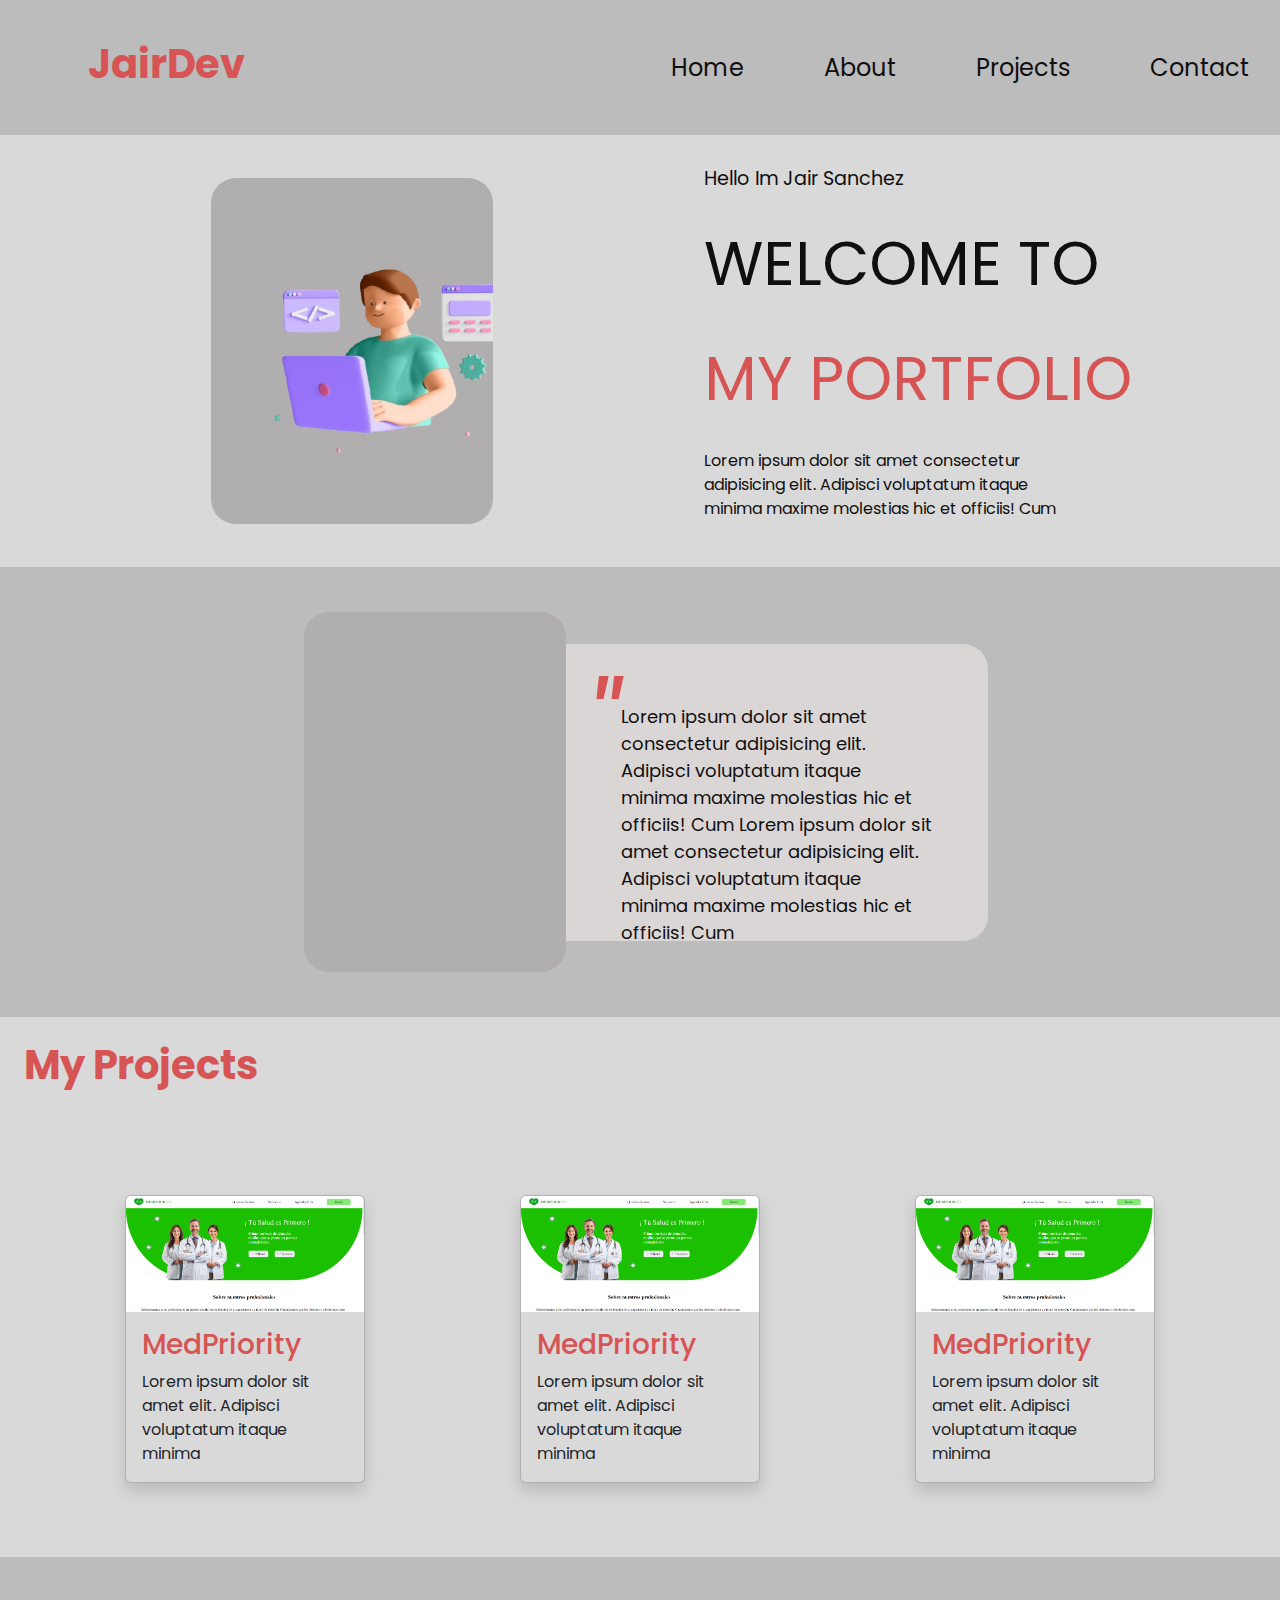
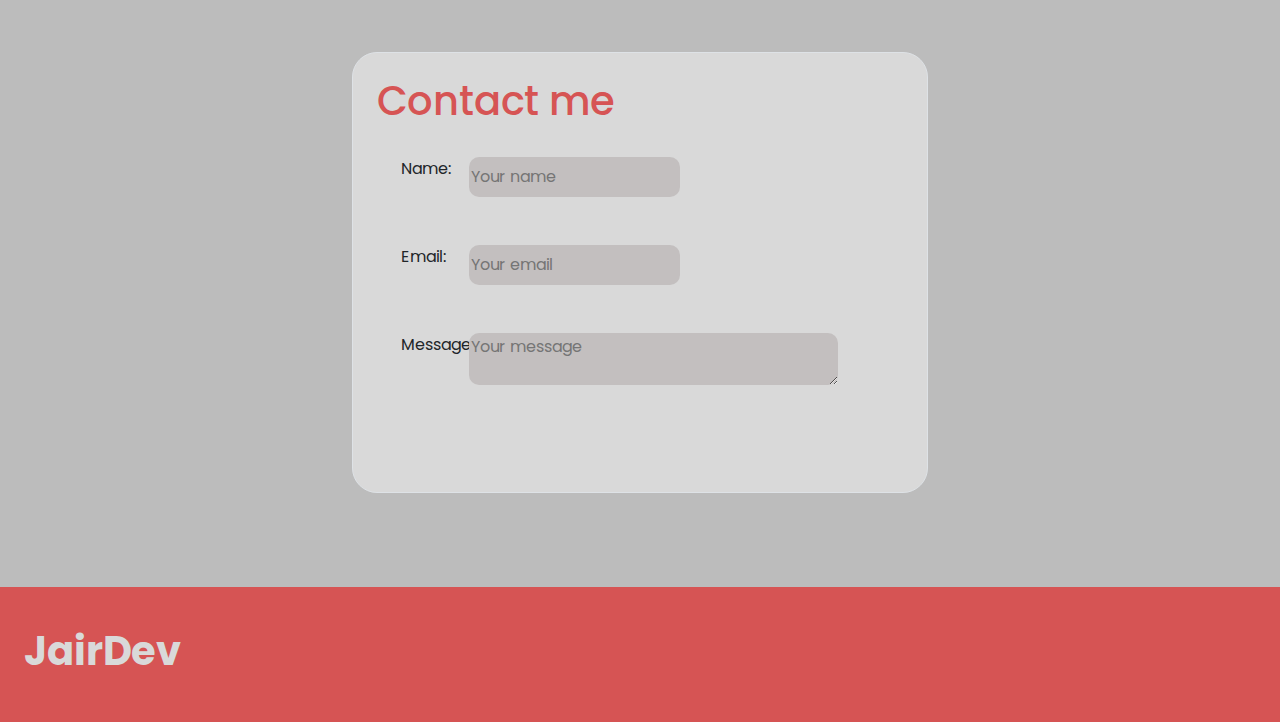
<file: ejercicio_1/index.html>
<!DOCTYPE html>
<html lang="en">
<head>
    <meta charset="UTF-8">
    <meta name="viewport" content="width=device-width, initial-scale=1.0">
    <title>Ejercicio 1</title>
    <link href="https://cdn.jsdelivr.net/npm/bootstrap@5.3.3/dist/css/bootstrap.min.css" rel="stylesheet" integrity="sha384-QWTKZyjpPEjISv5WaRU9OFeRpok6YctnYmDr5pNlyT2bRjXh0JMhjY6hW+ALEwIH" crossorigin="anonymous">
    <script src="https://cdn.jsdelivr.net/npm/bootstrap@5.3.3/dist/js/bootstrap.bundle.min.js" integrity="sha384-YvpcrYf0tY3lHB60NNkmXc5s9fDVZLESaAA55NDzOxhy9GkcIdslK1eN7N6jIeHz" crossorigin="anonymous"></script>
    <link rel="stylesheet" href="./style.css">
</head>
<body>
    <!-- header -->
    <div class="navig-bar d-flex justify-content-between">
        <div class="logo d-flex align-items-center">
            <h1 class="title ps-4">JairDev</h1>
        </div>
        <div class="list d-flex align-items-center justify-content-center">
            <ul class="nav d-flex justify-content-center gap-5">
                <li class="nav-item">
                    <a class="nav-link" href="#">Home</a>
                </li>
                <li class="nav-item">
                    <a class="nav-link" href="#">About</a>
                </li>
                <li class="nav-item">
                    <a class="nav-link" href="#">Projects</a>
                </li>
                <li class="nav-item">
                    <a class="nav-link" href="#">Contact</a>
                </li>
            </ul>
        </div> 
    </div>
    <!-- seccion heroe -->
    <div class="hero d-flex">
        <div class="img-hero d-flex justify-content-center align-items-center">
            <div class="img d-flex"></div>
        </div>
        <div class="descrip-cont d-flex gap-2">
            <div class="text1"><p>Hello Im Jair Sanchez</p></div>
            <div class="text2"><p>WELCOME TO</p></div>
            <div class="text3"><p>MY PORTFOLIO</p></div>
            <div class="text4"><p>Lorem ipsum dolor sit amet consectetur adipisicing elit. Adipisci voluptatum itaque minima maxime molestias hic et officiis! Cum</p></div>
        </div>
    </div>
    <!-- acerca de mi -->
    <div class="about d-flex justify-content-center align-items-center">
        <div class="about-cont d-flex align-items-center ps-5">
            <div class="about-img">
                <!-- imagen -->
            </div>
            <div class="about-text-cont">
                <div class="quotes">
                    <p>"</p>
                </div>
                <div class="about-text">
                    <p>Lorem ipsum dolor sit amet consectetur adipisicing elit. Adipisci voluptatum itaque minima maxime molestias hic et officiis! Cum Lorem ipsum dolor sit amet consectetur adipisicing elit. Adipisci voluptatum itaque minima maxime molestias hic et officiis! Cum</p>
                </div>
            </div>
        </div>
    </div>
    <!-- proyectos -->
    <div class="projects d-flex flex-column">
        <div class="d-flex p-4">
            <h1 class="proj-title">My Projects</h1>
        </div>
        <div class="proj-card-cont d-flex align-items-center justify-content-around p-5">
            <div class="card shadow" style="width: 15rem; height: 18rem;">
                <div class="card-img-top"></div>
                <div class="card-body">
                  <h3 class="card-title">MedPriority</h3>
                  <p class="card-text">Lorem ipsum dolor sit amet  elit. Adipisci voluptatum itaque minima</p>
                </div>
            </div>
            <div class="card shadow" style="width: 15rem; height: 18rem;">
                <div class="card-img-top"></div>
                <div class="card-body">
                  <h3 class="card-title">MedPriority</h3>
                  <p class="card-text">Lorem ipsum dolor sit amet  elit. Adipisci voluptatum itaque minima</p>
                </div>
            </div>
            <div class="card shadow" style="width: 15rem; height: 18rem;">
                <div class="card-img-top"></div>
                <div class="card-body">
                  <h3 class="card-title">MedPriority</h3>
                  <p class="card-text">Lorem ipsum dolor sit amet  elit. Adipisci voluptatum itaque minima</p>
                </div>
            </div>
        </div>
    </div>
    <!-- contacto -->
    <div class="contact d-flex justify-content-center align-items-center">
        <div class="contact-cont border">
            <div class="contact-title p-4">
                <h1>Contact me</h1>
            </div>
            <div class="contact-name d-flex ps-5 pb-5">
                <p>Name:</p>
                <input type="text" placeholder="Your name">
            </div>
            <div class="contact-email d-flex ps-5 pb-5">
                <p>Email:</p>
                <input type="text" placeholder="Your email">
            </div>
            <div class="contact-message d-flex ps-5 pb-5">
                <p>Message:</p>
                <textarea placeholder="Your message"></textarea>
            </div>
        </div>
    </div>
    <!-- footer -->
    <div class="footer d-flex align-items-center p-4">
        <h1>JairDev</h1>
    </div>
</body>
</html>
</file>
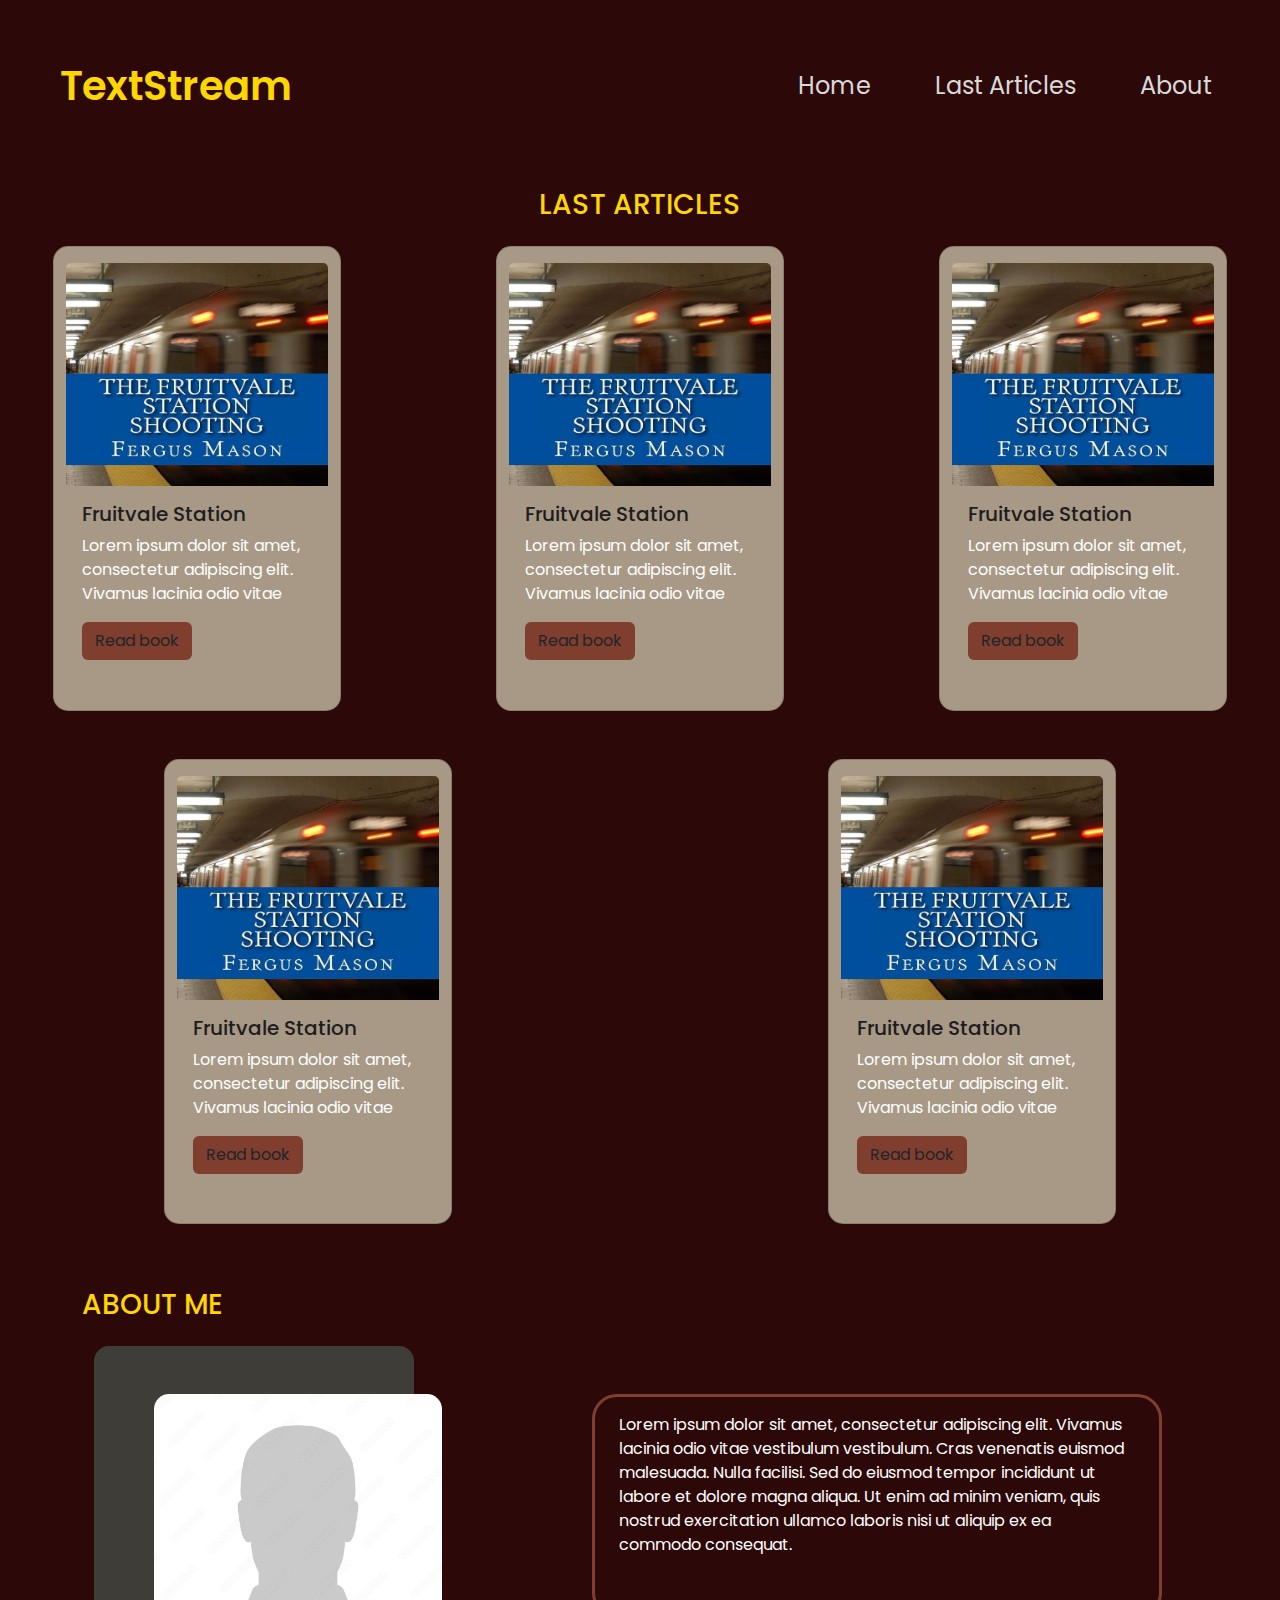
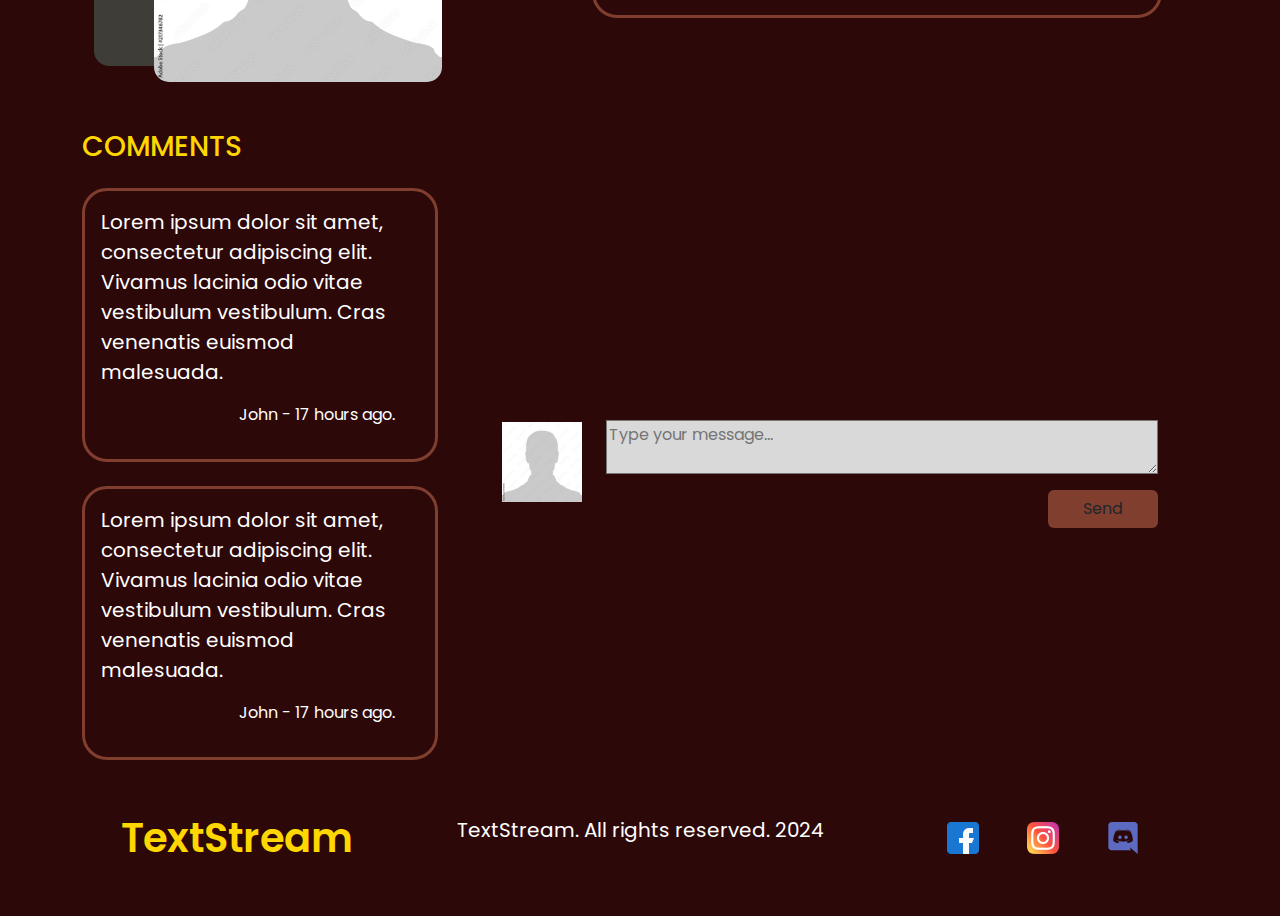
<file: ejercicio_2/index.html>
<!DOCTYPE html>
<html lang="en">
<head>
    <meta charset="UTF-8">
    <meta name="viewport" content="width=device-width, initial-scale=1.0">
    <title>Ejercicio 2</title>
    <!-- bootstrap -->
    <link href="https://cdn.jsdelivr.net/npm/bootstrap@5.3.3/dist/css/bootstrap.min.css" rel="stylesheet" integrity="sha384-QWTKZyjpPEjISv5WaRU9OFeRpok6YctnYmDr5pNlyT2bRjXh0JMhjY6hW+ALEwIH" crossorigin="anonymous">
    <script src="https://cdn.jsdelivr.net/npm/bootstrap@5.3.3/dist/js/bootstrap.bundle.min.js" integrity="sha384-YvpcrYf0tY3lHB60NNkmXc5s9fDVZLESaAA55NDzOxhy9GkcIdslK1eN7N6jIeHz" crossorigin="anonymous"></script>
    <!-- css -->
    <link rel="stylesheet" href="./style.css">
</head>
<body>
    <!-- header -->
     <header>
        <nav class="navbar navbar-expand-lg">
            <div class="container-fluid">
              <a class="title navbar-brand fs-1 fw-semibold p-5" href="#">TextStream</a>
              <button class="navbar-toggler navbar-light" type="button" data-bs-toggle="collapse" data-bs-target="#navbarSupportedContent" aria-controls="navbarSupportedContent" aria-expanded="false" aria-label="Toggle navigation">
                <span class="navbar-toggler-icon navbar-light"></span>
              </button>
              <div class="collapse navbar-collapse" id="navbarSupportedContent">
                <ul class="item navbar-nav ms-auto mb-2 mb-lg-0 fs-4 px-5 column-gap-5">
                  <li class="nav-item">
                    <a class="nav-link" aria-current="page" href="#">Home</a>
                  </li>
                  <li class="nav-item">
                    <a class="nav-link" href="#">Last Articles</a>
                  </li>
                  <li class="nav-item">
                    <a class="nav-link" aria-disabled="true">About</a>
                  </li>
                </ul>
              </div>
            </div>
          </nav>
     </header>
     <!-- articles -->
     <section class="articles container-fluid flex-column d-flex align-items-center pb-5">
        <h3 class="py-3">LAST ARTICLES</h3> 
        <div class="row gap-5 justify-content-around">
            <div class="card pt-3" style="width: 18rem;">
                <img src="/img/fruitvale_station.jpg" class="card-img-top img-fluid" style="height: 50%;" alt="Book Image">
                <div class="card-body">
                    <h5 class="card-title">Fruitvale Station</h5>
                    <p class="card-text">Lorem ipsum dolor sit amet, consectetur adipiscing elit. Vivamus lacinia odio vitae</p>
                    <a href="#" class="btn">Read book</a>
                  </div>
            </div>
            <div class="card pt-3" style="width: 18rem;">
                <img src="/img/fruitvale_station.jpg" class="card-img-top img-fluid" style="height: 50%;" alt="Book Image">
                <div class="card-body">
                    <h5 class="card-title">Fruitvale Station</h5>
                    <p class="card-text">Lorem ipsum dolor sit amet, consectetur adipiscing elit. Vivamus lacinia odio vitae</p>
                    <a href="#" class="btn">Read book</a>
                  </div>
            </div>
            <div class="card pt-3" style="width: 18rem;">
                <img src="/img/fruitvale_station.jpg" class="card-img-top img-fluid" style="height: 50%;" alt="Book Image">
                <div class="card-body">
                    <h5 class="card-title">Fruitvale Station</h5>
                    <p class="card-text">Lorem ipsum dolor sit amet, consectetur adipiscing elit. Vivamus lacinia odio vitae</p>
                    <a href="#" class="btn">Read book</a>
                  </div>
            </div>
            <div class="card pt-3" style="width: 18rem;">
                <img src="/img/fruitvale_station.jpg" class="card-img-top img-fluid" style="height: 50%;" alt="Book Image">
                <div class="card-body">
                    <h5 class="card-title">Fruitvale Station</h5>
                    <p class="card-text">Lorem ipsum dolor sit amet, consectetur adipiscing elit. Vivamus lacinia odio vitae</p>
                    <a href="#" class="btn">Read book</a>
                  </div>
            </div>
            <div class="card pt-3" style="width: 18rem;">
                <img src="/img/fruitvale_station.jpg" class="card-img-top img-fluid" style="height: 50%;" alt="Book Image">
                <div class="card-body">
                    <h5 class="card-title">Fruitvale Station</h5>
                    <p class="card-text">Lorem ipsum dolor sit amet, consectetur adipiscing elit. Vivamus lacinia odio vitae</p>
                    <a href="#" class="btn">Read book</a>
                  </div>
            </div>
        </div>
     </section>
     <!-- about -->
     <section class="about container flex-column d-flex align-items-center pb-5">
        <h3 class="py-3 align-self-start">ABOUT ME</h3>
        <div class="cont-about row d-flex justify-content-center">
            <div class="img-cont col-lg-6 d-flex ms-4 container-fluid justify-content-start">
                <img src="/img/picture.jpg" alt="Picture" class="about-img m-5 img-fluid">
            </div>
            <div class="about-text col-lg-6 container m-5 py-3 px-4 justify-self-center">
                <p>Lorem ipsum dolor sit amet, consectetur adipiscing elit. Vivamus lacinia odio vitae vestibulum vestibulum. Cras venenatis euismod malesuada. Nulla facilisi. Sed do eiusmod tempor incididunt ut labore et dolore magna aliqua. Ut enim ad minim veniam, quis nostrud exercitation ullamco laboris nisi ut aliquip ex ea commodo consequat.</p>
            </div>
        </div>
     </section>
     <!-- comments -->
     <section class="comments container">
        <h3 class="py-3">COMMENTS</h3>
        <div class="row">
          <div class="col-lg-4 d-flex flex-column gap-4">
            <div class="comment-box d-flex flex-column fs-5 p-3">
              <p>Lorem ipsum dolor sit amet, consectetur adipiscing elit. Vivamus lacinia odio vitae vestibulum vestibulum. Cras venenatis euismod malesuada.</p>
              <div class="align-self-end pe-4 fs-6"><p>John - 17 hours ago.</p></div>
            </div>
            <div class="comment-box d-flex flex-column fs-5 p-3">
              <p>Lorem ipsum dolor sit amet, consectetur adipiscing elit. Vivamus lacinia odio vitae vestibulum vestibulum. Cras venenatis euismod malesuada.</p>
              <div class="align-self-end pe-4 fs-6"><p>John - 17 hours ago.</p></div>
            </div>
          </div>
          <div class="comment-survey py-5 col-lg-8 d-flex align-items-center justify-content-center gap-4">
            <img src="/img/picture.jpg" alt="Profile" class="comment-img img-fluid mb-4">
            <div class="d-flex flex-column w-75 gap-3">
              <textarea name="comment" id="comment" placeholder="Type your message..."></textarea>
              <button class="btn send-comment align-self-end">Send</button>
            </div>
            
          </div>
        </div>
     </section>
     <!-- footer -->
     <footer class="footer row p-5 d-flex justify-content-between align-items-center">
        <a class="col-md-4 title navbar-brand fs-1 fw-semibold d-flex justify-content-center" href="#">TextStream</a>
        <p class="col-md-4 footer-text fs-5 d-flex justify-content-center">TextStream. All rights reserved. 2024</p>
        <div class="col-md-4 socials d-flex justify-content-center column-gap-5">
            <img src="/img/facebook.png" alt="Facebook" class="social-img">
            <img src="/img/instagram.png" alt="Instagram" class="social-img">
            <img src="/img/discord.png" alt="Twitter" class="social-img">
        </div>
     </footer>

</body>
</html>
</file>
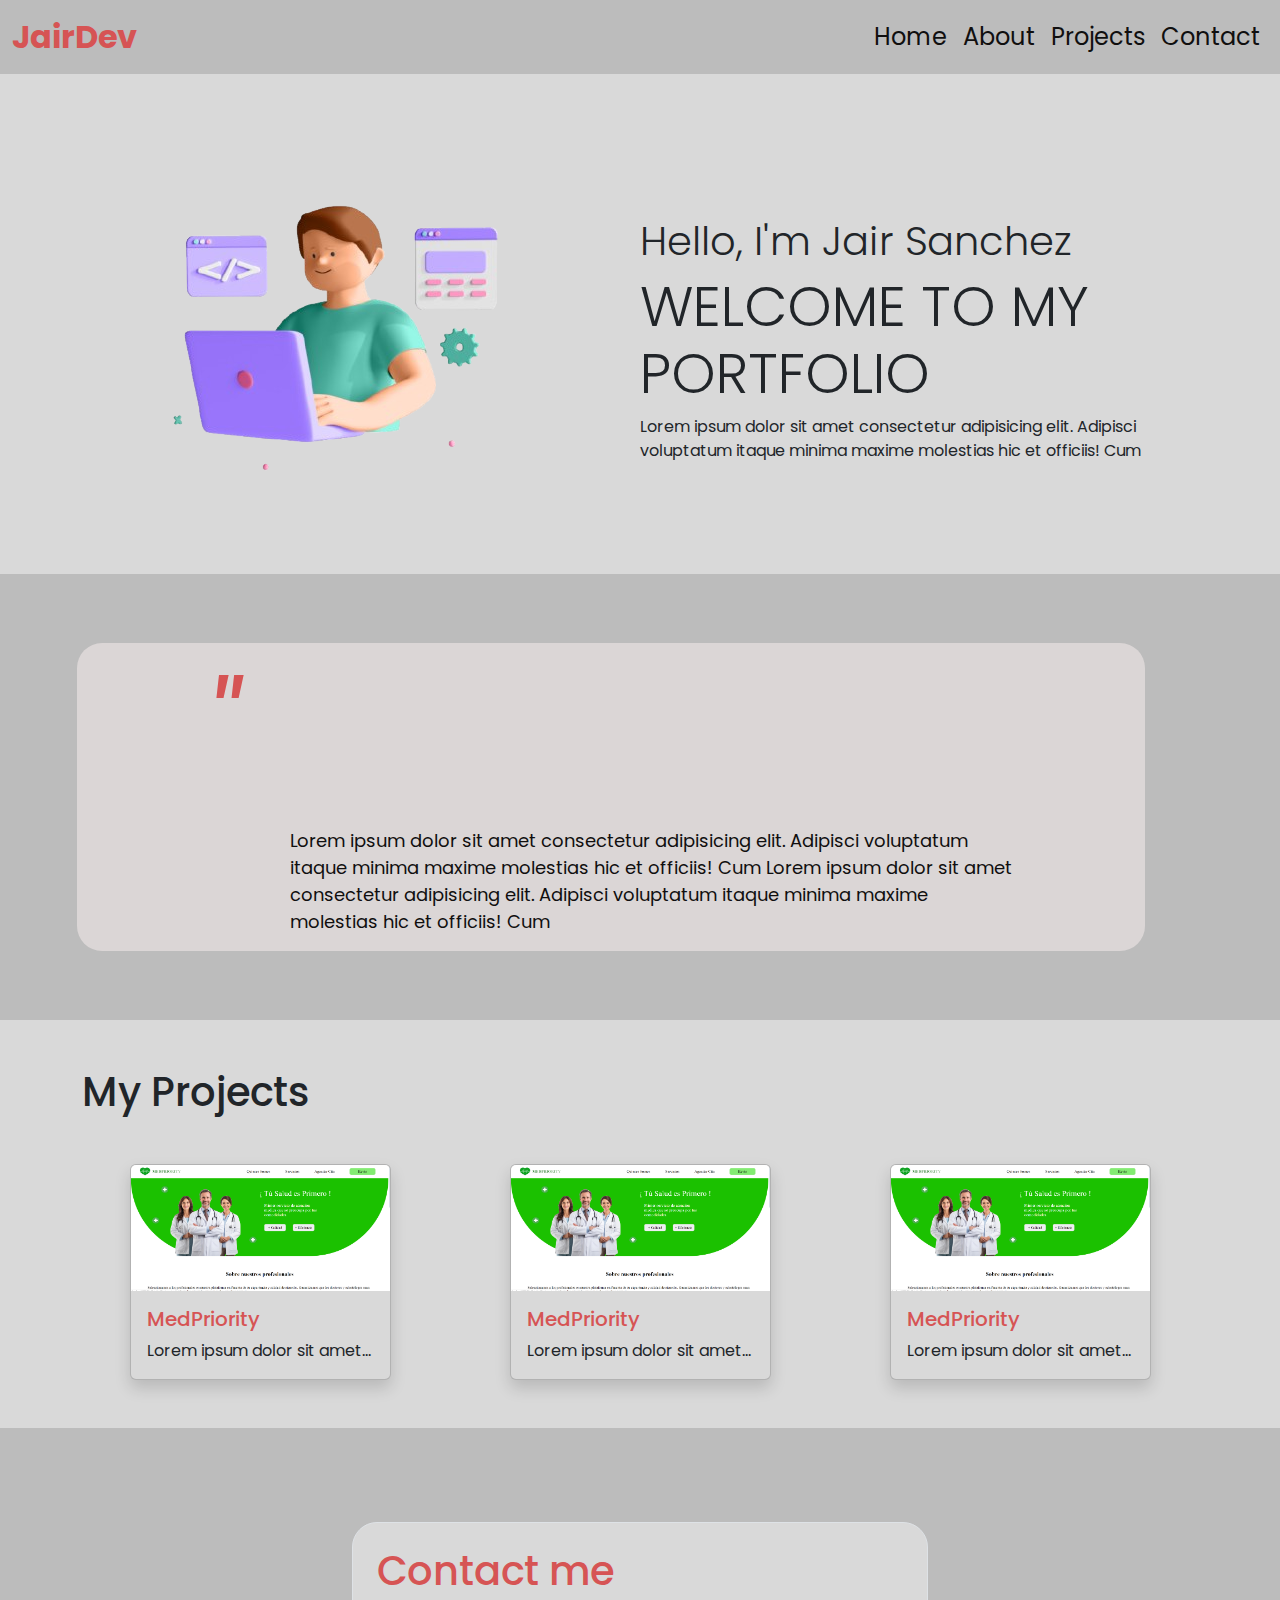
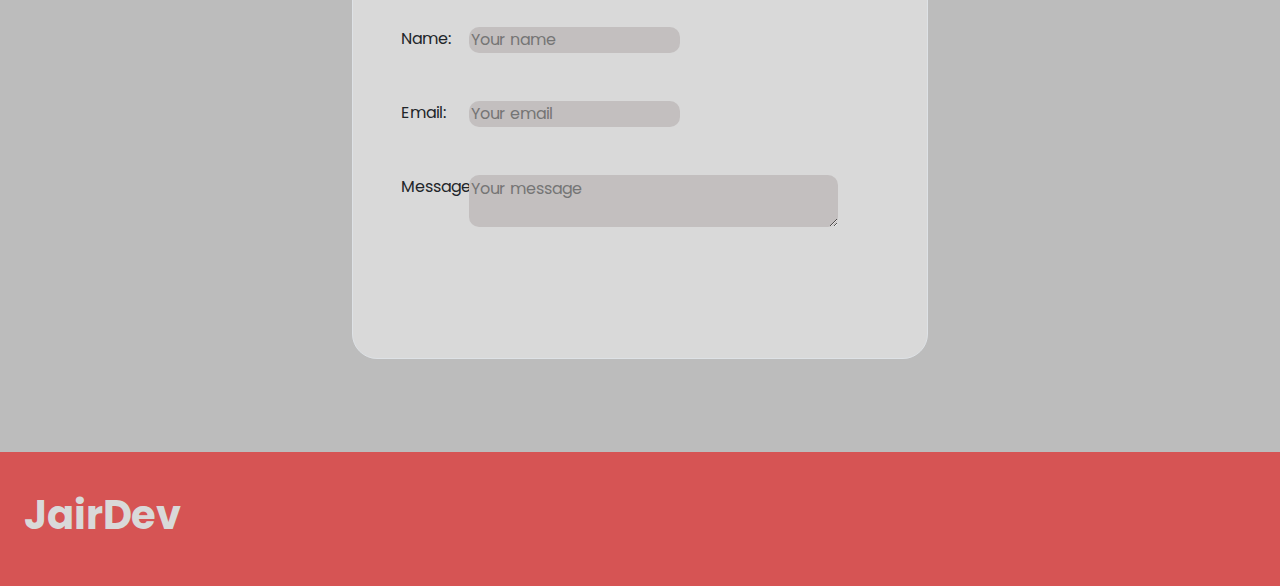
<file: responsive_1/index.html>
<!DOCTYPE html>
<html lang="en">
<head>
    <meta charset="UTF-8">
    <meta name="viewport" content="width=device-width, initial-scale=1.0">
    <title>Ejercicio 1</title>
    <link href="https://cdn.jsdelivr.net/npm/bootstrap@5.3.3/dist/css/bootstrap.min.css" rel="stylesheet" integrity="sha384-QWTKZyjpPEjISv5WaRU9OFeRpok6YctnYmDr5pNlyT2bRjXh0JMhjY6hW+ALEwIH" crossorigin="anonymous">
    <script src="https://cdn.jsdelivr.net/npm/bootstrap@5.3.3/dist/js/bootstrap.bundle.min.js" integrity="sha384-YvpcrYf0tY3lHB60NNkmXc5s9fDVZLESaAA55NDzOxhy9GkcIdslK1eN7N6jIeHz" crossorigin="anonymous"></script>
    <link rel="stylesheet" href="./style.css">
</head>
<body>
    <!-- header -->
    <nav class="navbar navbar-expand-lg navbar-light">
        <div class="container-fluid">
            <a class="navbar-brand" href="#">JairDev</a>
            <button class="navbar-toggler" type="button" data-bs-toggle="collapse" data-bs-target="#navbarNav" aria-controls="navbarNav" aria-expanded="false" aria-label="Toggle navigation">
                <span class="navbar-toggler-icon"></span>
            </button>
            <div class="collapse navbar-collapse" id="navbarNav">
                <ul class="navbar-nav ms-auto">
                    <li class="nav-item"><a class="nav-link" href="#">Home</a></li>
                    <li class="nav-item"><a class="nav-link" href="#">About</a></li>
                    <li class="nav-item"><a class="nav-link" href="#">Projects</a></li>
                    <li class="nav-item"><a class="nav-link" href="#">Contact</a></li>
                </ul>
            </div>
        </div>
    </nav>    
    <!-- seccion heroe -->
    <section class="hero d-flex">
        <div class="container d-flex align-items-center">
            <div class="col">
                <img src="/img/developer_male.png" class="img-fluid rounded" alt="Developer Image">
            </div>
            <div class="col pt-5">
                <h1 class="display-6">Hello, I'm Jair Sanchez</h1>
                <h2 class="display-4">WELCOME TO MY PORTFOLIO</h2>
                <p>Lorem ipsum dolor sit amet consectetur adipisicing elit. Adipisci voluptatum itaque minima maxime molestias hic et officiis! Cum</p>
            </div>
        </div>
    </section>
    <!-- acerca de mi -->
    <div class="about container d-flex justify-content-center align-items-center">
        <div class="about-cont col d-flex align-items-center justify-content-center ps-5">
            <div class="about-img">
                <!-- imagen -->
            </div>
            <div class="about-text-cont">
                <div class="quotes">
                    <p>"</p>
                </div>
                <div class="about-text">
                    <p>Lorem ipsum dolor sit amet consectetur adipisicing elit. Adipisci voluptatum itaque minima maxime molestias hic et officiis! Cum Lorem ipsum dolor sit amet consectetur adipisicing elit. Adipisci voluptatum itaque minima maxime molestias hic et officiis! Cum</p>
                </div>
            </div>
        </div>
    </div>
    <!-- proyectos -->
    <section class="projects">
        <div class="container">
            <h1 class="mb-5 pt-5">My Projects</h1>
            <div class="row pb-5 justify-content-around">
                <div class="col-sm-3">
                    <div class="card shadow">
                        <img src="/img/medpriority.png" class="card-img-top" alt="Project Image">
                        <div class="card-body">
                            <h5 class="card-title">MedPriority</h5>
                            <p class="card-text">Lorem ipsum dolor sit amet...</p>
                        </div>
                    </div>
                </div>
                <div class="col-sm-3">
                    <div class="card shadow">
                        <img src="/img/medpriority.png" class="card-img-top" alt="Project Image">
                        <div class="card-body">
                            <h5 class="card-title">MedPriority</h5>
                            <p class="card-text">Lorem ipsum dolor sit amet...</p>
                        </div>
                    </div>
                </div>
                <div class="col-sm-3">
                    <div class="card shadow">
                        <img src="/img/medpriority.png" class="card-img-top" alt="Project Image">
                        <div class="card-body">
                            <h5 class="card-title">MedPriority</h5>
                            <p class="card-text">Lorem ipsum dolor sit amet...</p>
                        </div>
                    </div>
                </div>
            </div>
        </div>
    </section>    
    <!-- contacto -->
    <div class="contact d-flex justify-content-center align-items-center">
        <div class="contact-cont border">
            <div class="contact-title p-4">
                <h1>Contact me</h1>
            </div>
            <div class="contact-name d-flex ps-5 pb-5">
                <label>Name:</label>
                <input type="text" placeholder="Your name">
            </div>
            <div class="contact-email d-flex ps-5 pb-5">
                <label>Email:</label>
                <input type="text" placeholder="Your email">
            </div>
            <div class="contact-message d-flex ps-5 pb-5">
                <label>Message:</label>
                <textarea placeholder="Your message"></textarea>
            </div>
        </div>
    </div>
    <!-- footer -->
    <div class="footer d-flex align-items-center p-4">
        <h1>JairDev</h1>
    </div>
</body>
</html>
</file>
<file: ejercicio_1/style.css>
@import url('https://fonts.googleapis.com/css2?family=Poppins:ital,wght@0,100;0,200;0,300;0,400;0,500;0,600;0,700;0,800;0,900;1,100;1,200;1,300;1,400;1,500;1,600;1,700;1,800;1,900&display=swap');
*{
    font-family: 'Poppins', sans-serif;
}
body{
    background-color: #BCBCBC;
    height: 100vh;
}

.navig-bar{
    height: 15%;
}
.logo{
    padding-left: 5%;
    width: 50%;
}
.title{
    font-weight: bold;
    color: #D65454;
}
.list{
    width: 50%;
    height: 100%;
}
.nav-item a{
    font-size: x-large;
    color: #100F0F;
}
.nav-item a:hover{
    color: #D65454;
}

.hero{
    height: 48%;
    background-color: #D9D9D9;
}
.img-hero{
    width: 55%;
}
.img{
    background-color: #B0AEAE;
    border-radius: 25px;
    height: 80%;
    width: 40%;
    background-image: url("../img/developer_male.png");
    background-size: cover;
}
.descrip-cont{
    width: 45%;
    flex-direction: column;
    justify-content: center;
}
.text1{
    font-size: larger;
    color: #100F0F;
}
.text2{
    font-size: 3.8rem;
    color: #100F0F;
}
.text3{
    font-size: 3.8rem;
    color: #D65454;
}
.text4{
    width: 65%;
    font-size:medium;
    color: #100F0F;
}

.about{
    height: 50%;
}
.about-cont{
    width: 60%;
    height: 100%;
}
.about-img{
    width: 40%;
    height: 80%;
    background-color: #B0AEAE;
    border-radius: 25px;
    z-index: 1;
}
.about-text-cont{
    width: 70%;
    height: 66%;
    background-color: #DBD6D6;
    border-radius: 25px;
    position: relative;
    right: 5%;
}
.quotes{
    font-size: 7rem;
    color: #D65454;
    font-style: italic;
    height: 20%;
    margin-left: 12%;
}
.about-text{
    font-size: large;
    color: #100F0F;
    height: 80%;
    margin-left: 20%;
    margin-right: 12%;
}

.projects{
    height: 60%;
    background-color: #D9D9D9;
}
.proj-title{
    font-weight: bold;
    color: #D65454;
}
.proj-card-cont{
    height: 90%;
}
.card{
    background-color: #D9D9D9;
}
.card-img-top{
    height: 10rem;
    background-image: url("/img/medpriority.png");
    background-size: cover;
}
.card-title{
    color: #D65454;
}

.contact{
    height: 70%;
}
.contact-title{
    color: #D65454;
}
.contact-cont{
    width: 45%;
    height: 70%;
    background-color: #D9D9D9;
    border-radius: 25px;
}
.contact-cont p{
    width: 13%;
}
.contact-cont input{
    width: 40%;
    border-radius: 10px;
    background-color: #C3BFBF;
    border: none;
}
.contact-cont textarea{
    width: 70%;
    border-radius: 10px;
    background-color: #C3BFBF;
    border: none;
}

.footer{
    height: 15%;
    background-color: #D65454;
}
.footer h1{
    font-weight: bold;
    color: #D9D9D9;
}
</file>
<file: ejercicio_2/style.css>
@import url('https://fonts.googleapis.com/css2?family=Poppins:ital,wght@0,100;0,200;0,300;0,400;0,500;0,600;0,700;0,800;0,900;1,100;1,200;1,300;1,400;1,500;1,600;1,700;1,800;1,900&display=swap');
*{
    font-family: 'Poppins', sans-serif;
}

:root{
    --color-red-bg: #2D0808;
    --color-text: #1F1D20;
    --color-title: #FFD700;
    --color-border: #803E2F;
    --color-background: #D9D9D9;
    --color-card: #A79986;
    --color-light-text: #FFFFFF;
    --color-img: #3E3D38;
}

body{
    background-color: var(--color-red-bg);
}

.title{
    color: var(--color-title);
}

.item a{
    color: var(--color-background);
}

.item a:hover{
    color: var(--color-title); 
}

/* navbar toggler to white */
.navbar-light .navbar-toggler-icon {
    background-image: url("data:image/svg+xml;charset=utf8,%3Csvg xmlns='http://www.w3.org/2000/svg' viewBox='0 0 30 30'%3E%3Cpath stroke='rgba(255, 255, 255, 1)' stroke-width='2' d='M4 7h22M4 15h22M4 23h22'/%3E%3C/svg%3E");
}

.articles, .about, .comments, .footer{
    color: var(--color-title);
}

.card{
    background-color: var(--color-card);
    border-radius: 15px;
}

.card-title{
    color: var(--color-text);
}

.card-text{
    color: var(--color-light-text);
}

.btn{
    background-color: var(--color-border);
}
.btn:hover{
    background-color: var(--color-card);
    border: 1px solid var(--color-border);
}

.img-cont{
    background-color: var(--color-img);
    height: calc(20rem);
    width: calc(20rem);
    border-radius: 15px;
}
.about-img{
    width: calc(18rem);
    height: calc(18rem);
    border-radius: 15px;
}

.about-text{
    color: var(--color-light-text);
    border: 3px solid var(--color-border);
    border-radius: 25px;
}

.comment-box{
    border-radius: 25px;
    color: var(--color-light-text);
    border: 3px solid var(--color-border);
}

.comment-img{
    height: calc(5rem);
    width: calc(5rem);
}

.comment-survey textarea{
    background-color: var(--color-background);
    width: calc(100%);
}

.send-comment{
    width: 20%;
}

.footer-text{
    color: var(--color-light-text);
}

.socials img{
    height: calc(2rem);
    width: calc(2rem);
}
</file>
<file: responsive_1/style.css>
@import url('https://fonts.googleapis.com/css2?family=Poppins:ital,wght@0,100;0,200;0,300;0,400;0,500;0,600;0,700;0,800;0,900;1,100;1,200;1,300;1,400;1,500;1,600;1,700;1,800;1,900&display=swap');
*{
    font-family: 'Poppins', sans-serif;
}
body{
    background-color: #BCBCBC;
    height: 99vh;
}
:root{
    --orange: #D65454;
    --gray-bg: #D9D9D9;
}

.navbar-brand{
    font-weight: bold;
    color: var(--orange);
    font-size: 2rem;
}
.nav-item a{
    font-size: x-large;
    color: #100F0F;
}
.nav-item a:hover{
    color: #D65454;
}

.hero{
    /* height: 48%; */
    background-color: #D9D9D9;
}

.about{
    height: 50%;
}
.about-cont{
    /* width: 80%;
    height: 100%; */
    /* border: 1px solid black; */
}
.about-img{
    /* width: 22rem;
    height: 22rem; */
    background-color: #B0AEAE;
    border-radius: 25px;
    z-index: 1;
}
.about-text-cont{
    /* width: 40rem;
    height: 16rem; */
    background-color: #DBD6D6;
    border-radius: 25px;
    position: relative;
    right: 5%;
}
.quotes{
    font-size: 7rem;
    color: #D65454;
    font-style: italic;
    height: 20%;
    margin-left: 12%;
}
.about-text{
    font-size: large;
    color: #100F0F;
    height: 80%;
    margin-left: 20%;
    margin-right: 12%;
}

.projects{
    background-color: #D9D9D9;
}
.proj-title{
    font-weight: bold;
    color: #D65454;
}
.card{
    background-color: #D9D9D9;
}
.card-title{
    color: #D65454;
}

.contact{
    height: 70%;
}
.contact-title{
    color: #D65454;
}
.contact-cont{
    width: 45%;
    height: 70%;
    background-color: #D9D9D9;
    border-radius: 25px;
}
.contact-cont label{
    width: 13%;
}
.contact-cont input{
    width: 40%;
    border-radius: 10px;
    background-color: #C3BFBF;
    border: none;
}
.contact-cont textarea{
    width: 70%;
    border-radius: 10px;
    background-color: #C3BFBF;
    border: none;
}

.footer{
    height: 15%;
    background-color: #D65454;
}
.footer h1{
    font-weight: bold;
    color: #D9D9D9;
}
</file>
